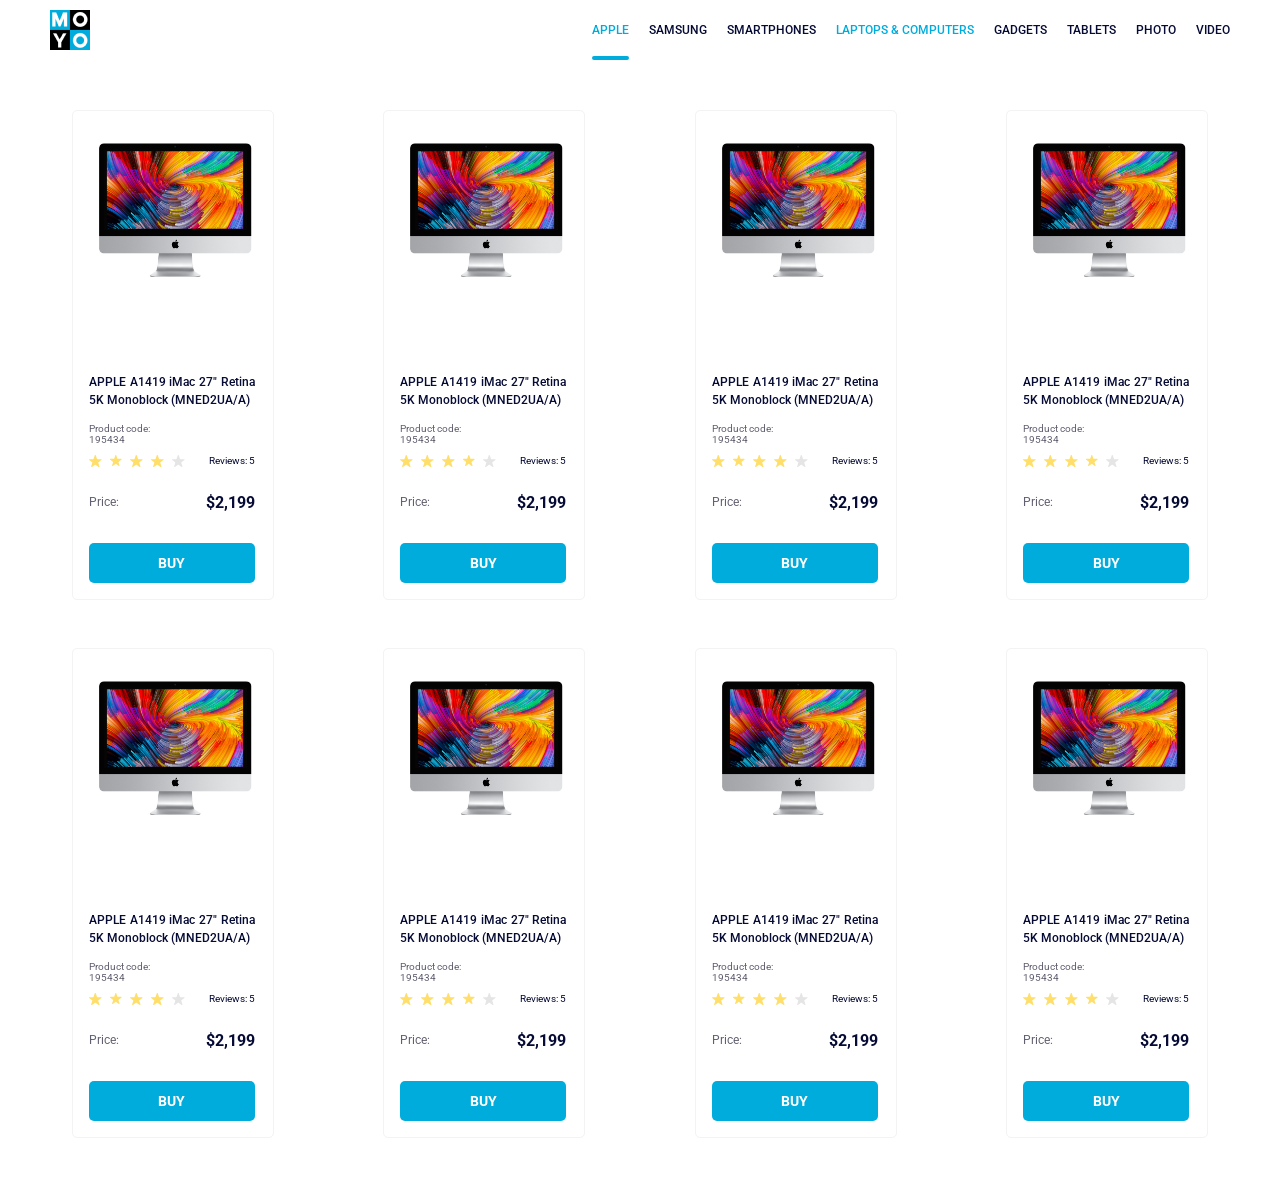
<file: index.html>
<!doctype html><html lang="en"><head><meta charset="utf-8"><meta name="viewport" content="width=device-width, initial-scale=1.0"><title>Catalog</title><link rel="preconnect" href="https://fonts.gstatic.com"><link href="https://fonts.googleapis.com/css2?family=Roboto:wght@400;500;700&display=swap" rel="stylesheet"><link rel="stylesheet" href="index.977f50f0.css"><link rel="stylesheet" href="index.43290bc3.css"><link rel="stylesheet" href="index.b940e975.css"><link rel="stylesheet" href="index.5ba39bb3.css"><link rel="stylesheet" href="index.f1ca355e.css"><link rel="stylesheet" href="index.7809ab9c.css"></head><body> <header class="header"> <a href="index.html" class="logo"> <img src="logo.eddae0ff.png" alt="Company Name"> </a> <nav class="nav"> <ul class="nav__list"> <li class="nav__link-conteiner"> <a class="is-active nav__link" href="index.html"> apple </a> </li> <li class="nav__link-conteiner"> <a class="nav__link" href="index.html"> samsung </a> </li> <li class="nav__link-conteiner"> <a class="nav__link" href="index.html"> smartphones </a> </li> <li class="nav__link-conteiner"> <a class="nav__link" href="index.html" data-qa="nav-hover"> laptops & computers </a> </li> <li class="nav__link-conteiner"> <a class="nav__link" href="index.html"> gadgets </a> </li> <li class="nav__link-conteiner"> <a class="nav__link" href="index.html"> tablets </a> </li> <li class="nav__link-conteiner"> <a class="nav__link" href="index.html"> photo </a> </li> <li class="nav__link-conteiner"> <a class="nav__link" href="index.html"> video </a> </li> </ul> </nav> </header> <main class="product-card-conteiner"> <div class="product-card product-card--1" data-qa="card"> <div class="product-card__image-wrapper"> <img src="imac.202c52ff.jpeg" alt="imac" class="product-card__image"> </div> <div class="product-card__content"> <h2 class="product-card__title"> APPLE A1419 iMac 27" Retina 5K Monoblock (MNED2UA/A) </h2> <h3 class="product-card__code">Product code: 195434</h3> <div class="product-card__review"> <div class="product-card__rating stars stars--4"> <div class="stars__star"></div> <div class="stars__star"></div> <div class="stars__star"></div> <div class="stars__star"></div> <div class="stars__star"></div> </div> <h3 class="product-card__reviews">Reviews: 5</h3> </div> <div class="product-card__price"> <h3 class="product-card__price-text">Price:</h3> <div class="product-card__price-value">$2,199</div> </div> <div class="product-card__buy-button"> <a href="#" class="product-card__buy-link" data-qa="card-hover"> BUY </a> </div> </div> </div> <div class="product-card product-card--2"> <div class="product-card__image-wrapper"> <img src="imac.202c52ff.jpeg" alt="imac" class="product-card__image"> </div> <div class="product-card__content"> <h2 class="product-card__title"> APPLE A1419 iMac 27" Retina 5K Monoblock (MNED2UA/A) </h2> <h3 class="product-card__code">Product code: 195434</h3> <div class="product-card__review"> <div class="product-card__rating stars stars--4"> <div class="stars__star"></div> <div class="stars__star"></div> <div class="stars__star"></div> <div class="stars__star"></div> <div class="stars__star"></div> </div> <h3 class="product-card__reviews">Reviews: 5</h3> </div> <div class="product-card__price"> <h3 class="product-card__price-text">Price:</h3> <div class="product-card__price-value">$2,199</div> </div> <div class="product-card__buy-button"> <a href="#" class="product-card__buy-link"> BUY </a> </div> </div> </div> <div class="product-card product-card--3"> <div class="product-card__image-wrapper"> <img src="imac.202c52ff.jpeg" alt="imac" class="product-card__image"> </div> <div class="product-card__content"> <h2 class="product-card__title"> APPLE A1419 iMac 27" Retina 5K Monoblock (MNED2UA/A) </h2> <h3 class="product-card__code">Product code: 195434</h3> <div class="product-card__review"> <div class="product-card__rating stars stars--4"> <div class="stars__star"></div> <div class="stars__star"></div> <div class="stars__star"></div> <div class="stars__star"></div> <div class="stars__star"></div> </div> <h3 class="product-card__reviews">Reviews: 5</h3> </div> <div class="product-card__price"> <h3 class="product-card__price-text">Price:</h3> <div class="product-card__price-value">$2,199</div> </div> <div class="product-card__buy-button"> <a href="#" class="product-card__buy-link"> BUY </a> </div> </div> </div> <div class="product-card product-card--4"> <div class="product-card__image-wrapper"> <img src="imac.202c52ff.jpeg" alt="imac" class="product-card__image"> </div> <div class="product-card__content"> <h2 class="product-card__title"> APPLE A1419 iMac 27" Retina 5K Monoblock (MNED2UA/A) </h2> <h3 class="product-card__code">Product code: 195434</h3> <div class="product-card__review"> <div class="product-card__rating stars stars--4"> <div class="stars__star"></div> <div class="stars__star"></div> <div class="stars__star"></div> <div class="stars__star"></div> <div class="stars__star"></div> </div> <h3 class="product-card__reviews">Reviews: 5</h3> </div> <div class="product-card__price"> <h3 class="product-card__price-text">Price:</h3> <div class="product-card__price-value">$2,199</div> </div> <div class="product-card__buy-button"> <a href="#" class="product-card__buy-link"> BUY </a> </div> </div> </div> <div class="product-card product-card--5"> <div class="product-card__image-wrapper"> <img src="imac.202c52ff.jpeg" alt="imac" class="product-card__image"> </div> <div class="product-card__content"> <h2 class="product-card__title"> APPLE A1419 iMac 27" Retina 5K Monoblock (MNED2UA/A) </h2> <h3 class="product-card__code">Product code: 195434</h3> <div class="product-card__review"> <div class="product-card__rating stars stars--4"> <div class="stars__star"></div> <div class="stars__star"></div> <div class="stars__star"></div> <div class="stars__star"></div> <div class="stars__star"></div> </div> <h3 class="product-card__reviews">Reviews: 5</h3> </div> <div class="product-card__price"> <h3 class="product-card__price-text">Price:</h3> <div class="product-card__price-value">$2,199</div> </div> <div class="product-card__buy-button"> <a href="#" class="product-card__buy-link"> BUY </a> </div> </div> </div> <div class="product-card product-card--6"> <div class="product-card__image-wrapper"> <img src="imac.202c52ff.jpeg" alt="imac" class="product-card__image"> </div> <div class="product-card__content"> <h2 class="product-card__title"> APPLE A1419 iMac 27" Retina 5K Monoblock (MNED2UA/A) </h2> <h3 class="product-card__code">Product code: 195434</h3> <div class="product-card__review"> <div class="product-card__rating stars stars--4"> <div class="stars__star"></div> <div class="stars__star"></div> <div class="stars__star"></div> <div class="stars__star"></div> <div class="stars__star"></div> </div> <h3 class="product-card__reviews">Reviews: 5</h3> </div> <div class="product-card__price"> <h3 class="product-card__price-text">Price:</h3> <div class="product-card__price-value">$2,199</div> </div> <div class="product-card__buy-button"> <a href="#" class="product-card__buy-link"> BUY </a> </div> </div> </div> <div class="product-card product-card--7"> <div class="product-card__image-wrapper"> <img src="imac.202c52ff.jpeg" alt="imac" class="product-card__image"> </div> <div class="product-card__content"> <h2 class="product-card__title"> APPLE A1419 iMac 27" Retina 5K Monoblock (MNED2UA/A) </h2> <h3 class="product-card__code">Product code: 195434</h3> <div class="product-card__review"> <div class="product-card__rating stars stars--4"> <div class="stars__star"></div> <div class="stars__star"></div> <div class="stars__star"></div> <div class="stars__star"></div> <div class="stars__star"></div> </div> <h3 class="product-card__reviews">Reviews: 5</h3> </div> <div class="product-card__price"> <h3 class="product-card__price-text">Price:</h3> <div class="product-card__price-value">$2,199</div> </div> <div class="product-card__buy-button"> <a href="#" class="product-card__buy-link"> BUY </a> </div> </div> </div> <div class="product-card product-card--8"> <div class="product-card__image-wrapper"> <img src="imac.202c52ff.jpeg" alt="imac" class="product-card__image"> </div> <div class="product-card__content"> <h2 class="product-card__title"> APPLE A1419 iMac 27" Retina 5K Monoblock (MNED2UA/A) </h2> <h3 class="product-card__code">Product code: 195434</h3> <div class="product-card__review"> <div class="product-card__rating stars stars--4"> <div class="stars__star"></div> <div class="stars__star"></div> <div class="stars__star"></div> <div class="stars__star"></div> <div class="stars__star"></div> </div> <h3 class="product-card__reviews">Reviews: 5</h3> </div> <div class="product-card__price"> <h3 class="product-card__price-text">Price:</h3> <div class="product-card__price-value">$2,199</div> </div> <div class="product-card__buy-button"> <a href="#" class="product-card__buy-link"> BUY </a> </div> </div> </div> </main> </body></html>
</file>
<file: index.977f50f0.css>
body{margin:0}
/*# sourceMappingURL=index.977f50f0.css.map */
</file>
<file: index.43290bc3.css>
:root{--color:#00acdc}html{font-size:12px}body{margin:0;font-family:Roboto,sans-serif}.header{box-sizing:border-box;justify-content:space-between;align-items:center;width:100%;display:flex}.nav{background-color:#fff;align-items:center;margin-right:50px;display:flex}.nav__link-conteiner{height:60px;margin:0 10px;display:flex;position:relative}.nav__link-conteiner:first-child{margin-left:0}.nav__link-conteiner:last-child{margin-right:0}.nav__list{text-align:center;margin-top:0;margin-bottom:0;padding:0;list-style:none;display:flex}.nav__link{color:#060b35;text-transform:uppercase;align-content:center;align-items:center;padding:0;font-family:Roboto,sans-serif;font-size:12px;font-weight:500;line-height:15px;text-decoration:none;transition-duration:.3s;display:flex}.nav__link:hover{color:#00acdc}.nav__link[data-qa=nav-hover]{color:var(--color)}.logo{width:40px;height:40px;margin-left:50px}.is-active{color:var(--color);position:relative}.is-active:after{content:"";background-color:var(--color);border-radius:8px;justify-content:center;align-items:center;width:100%;height:4px;display:block;position:absolute;bottom:0;left:0;right:0}
/*# sourceMappingURL=index.43290bc3.css.map */
</file>
<file: index.b940e975.css>
/*# sourceMappingURL=index.b940e975.css.map */
</file>
<file: index.5ba39bb3.css>
.stars{align-items:center;width:96px;height:16px;display:flex}.stars__star{background-image:url(star.822d561e.svg);background-position:50%;background-repeat:no-repeat;background-size:contain;width:16px;height:16px;margin-right:8px}.stars__star:last-child{margin-right:0}.stars--5>.stars__star,.stars--1>.stars__star:nth-child(-n+1),.stars--2>.stars__star:nth-child(-n+2),.stars--3>.stars__star:nth-child(-n+3),.stars--4>.stars__star:nth-child(-n+4){background-image:url(star-active.edda4c43.svg)}
/*# sourceMappingURL=index.5ba39bb3.css.map */
</file>
<file: index.f1ca355e.css>
.product-card{text-align:justify;border:1px solid #f3f3f3;border-radius:5px;flex-direction:column;justify-content:center;align-items:flex-start;gap:46px 48px;width:200px;height:auto;display:flex}.product-card__review{justify-content:space-between;align-items:center;width:166px;height:16px;margin-bottom:24px;margin-left:16px;display:flex}.product-card__reviews{color:#060b35;justify-content:flex-end;align-items:center;width:53px;height:16px;font-size:10px;font-weight:400;display:flex}.product-card__image-wrapper{justify-content:center;align-items:center;margin:32px 19px 40px;padding-left:3px;padding-right:3px;display:flex}.product-card__image{width:160px;height:134px}.product-card__content{flex-flow:column wrap;place-content:center;display:flex}.product-card__title{color:#060b35;flex-wrap:wrap;place-content:center;width:166px;height:36px;margin-left:16px;font-size:12px;font-weight:500;line-height:18px;display:flex}.product-card__code{text-align:start;color:#616070;width:98px;height:14px;margin-top:4px;margin-bottom:16px;margin-left:16px;font-size:10px;font-weight:400}.product-card__price{color:#060b35;justify-content:space-between;align-items:center;width:166px;height:18px;margin-bottom:16px;margin-left:16px;font-size:16px;font-weight:700;display:flex}.product-card__price-text{color:#616070;align-items:center;width:31px;height:18px;font-size:12px;font-weight:400;display:flex}.product-card__price-value{justify-content:flex-end;width:50px;height:18px;font-size:16px;display:flex}.product-card__buy-button{background:#00acdc;border-radius:5px;justify-content:center;align-items:center;width:166px;height:40px;margin:16px;display:flex}.product-card__buy-link{color:#fff;justify-content:center;align-items:center;width:100%;height:100%;font-size:14px;font-weight:700;text-decoration:none;display:flex}.product-card:hover{transition:all .3s;transform:scale(1.2)}.product-card:hover .product-card__title{color:#34568b}.product-card__buy-link:hover{color:#00acdc;background:#fff;border:solid #00acdc;border-radius:5px;transition:all .3s}
/*# sourceMappingURL=index.f1ca355e.css.map */
</file>
<file: index.7809ab9c.css>
.product-card-conteiner{grid-template-columns:repeat(auto-fill,minmax(200px,1fr));place-items:center;gap:48px 46px;padding:50px 40px;display:grid}@media (width>=488px){.product-card-conteiner{grid-template-columns:repeat(2,1fr)}}@media (width>=768px){.product-card-conteiner{grid-template-columns:repeat(3,1fr)}}@media (width>=1024px){.product-card-conteiner{grid-template-columns:repeat(4,1fr)}}
/*# sourceMappingURL=index.7809ab9c.css.map */
</file>
